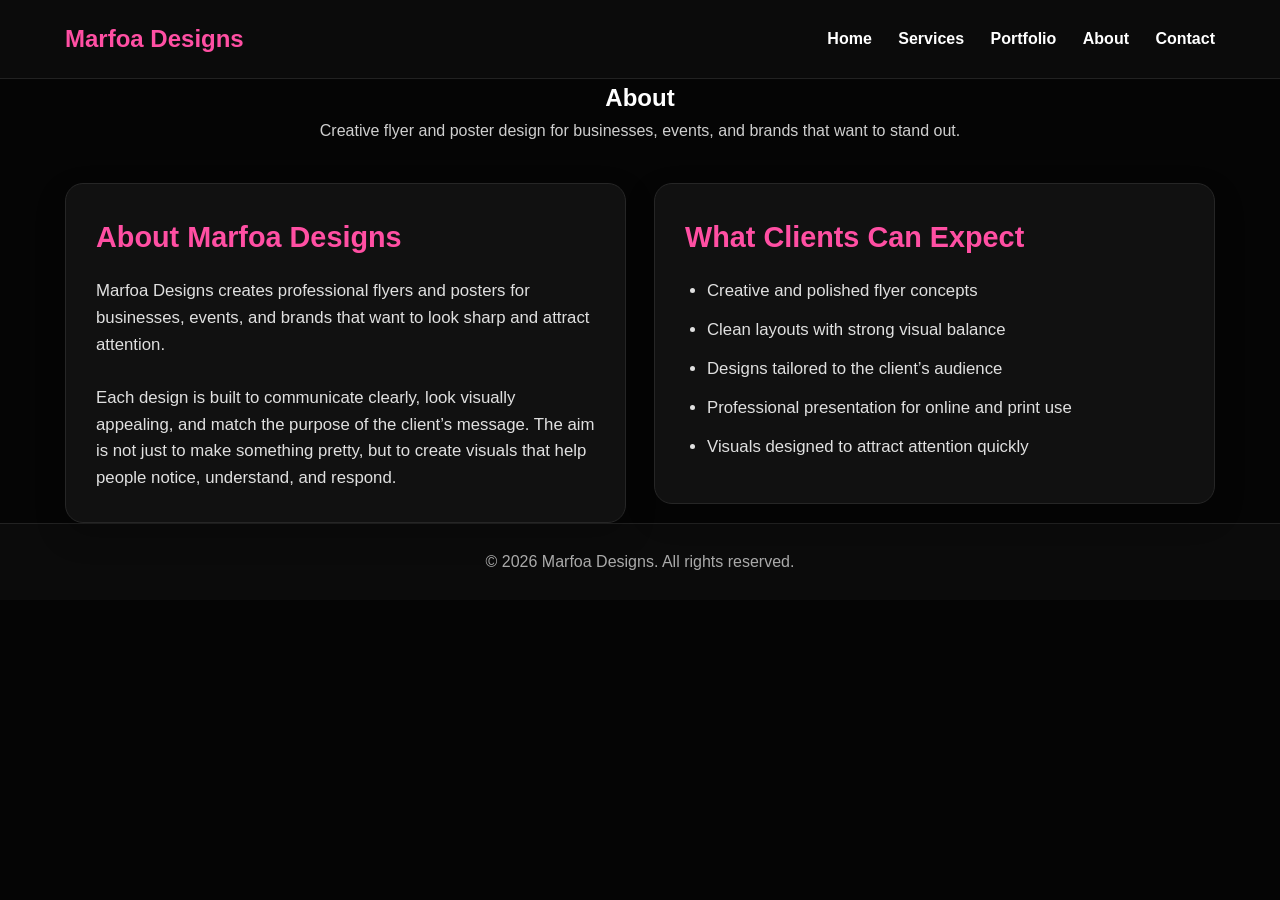
<file: about.html>
<!DOCTYPE html>
<html lang="en">
<head>
  <meta charset="UTF-8">
  <meta name="viewport" content="width=device-width, initial-scale=1.0">
  <title>Marfoa Designs | About</title>
  <link rel="stylesheet" href="style.css">
</head>
<body>

<header>
  <nav class="container nav">
    <div class="logo">Marfoa Designs</div>
    <div class="nav-links">
      <a href="index.html">Home</a>
      <a href="services.html">Services</a>
      <a href="portfolio.html">Portfolio</a>
      <a class="active" href="about.html">About</a>
      <a href="contact.html">Contact</a>
    </div>
  </nav>
</header>

<section class="section">
  <div class="container">
    <div class="section-title">
      <h1>About</h1>
      <p>Creative flyer and poster design for businesses, events, and brands that want to stand out.</p>
    </div>

    <div class="about-grid">
      <div class="about-card">
        <h3>About Marfoa Designs</h3>
        <p>
          Marfoa Designs creates professional flyers and posters for businesses,
          events, and brands that want to look sharp and attract attention.
        </p>
        <br>
        <p>
          Each design is built to communicate clearly, look visually appealing,
          and match the purpose of the client’s message. The aim is not just to
          make something pretty, but to create visuals that help people notice,
          understand, and respond.
        </p>
      </div>

      <div class="about-card">
        <h3>What Clients Can Expect</h3>
        <ul>
          <li>Creative and polished flyer concepts</li>
          <li>Clean layouts with strong visual balance</li>
          <li>Designs tailored to the client’s audience</li>
          <li>Professional presentation for online and print use</li>
          <li>Visuals designed to attract attention quickly</li>
        </ul>
      </div>
    </div>
  </div>
</section>

<footer>
  <div class="container">
    <p>© 2026 Marfoa Designs. All rights reserved.</p>
  </div>
</footer>

</body>
</html>
</file>
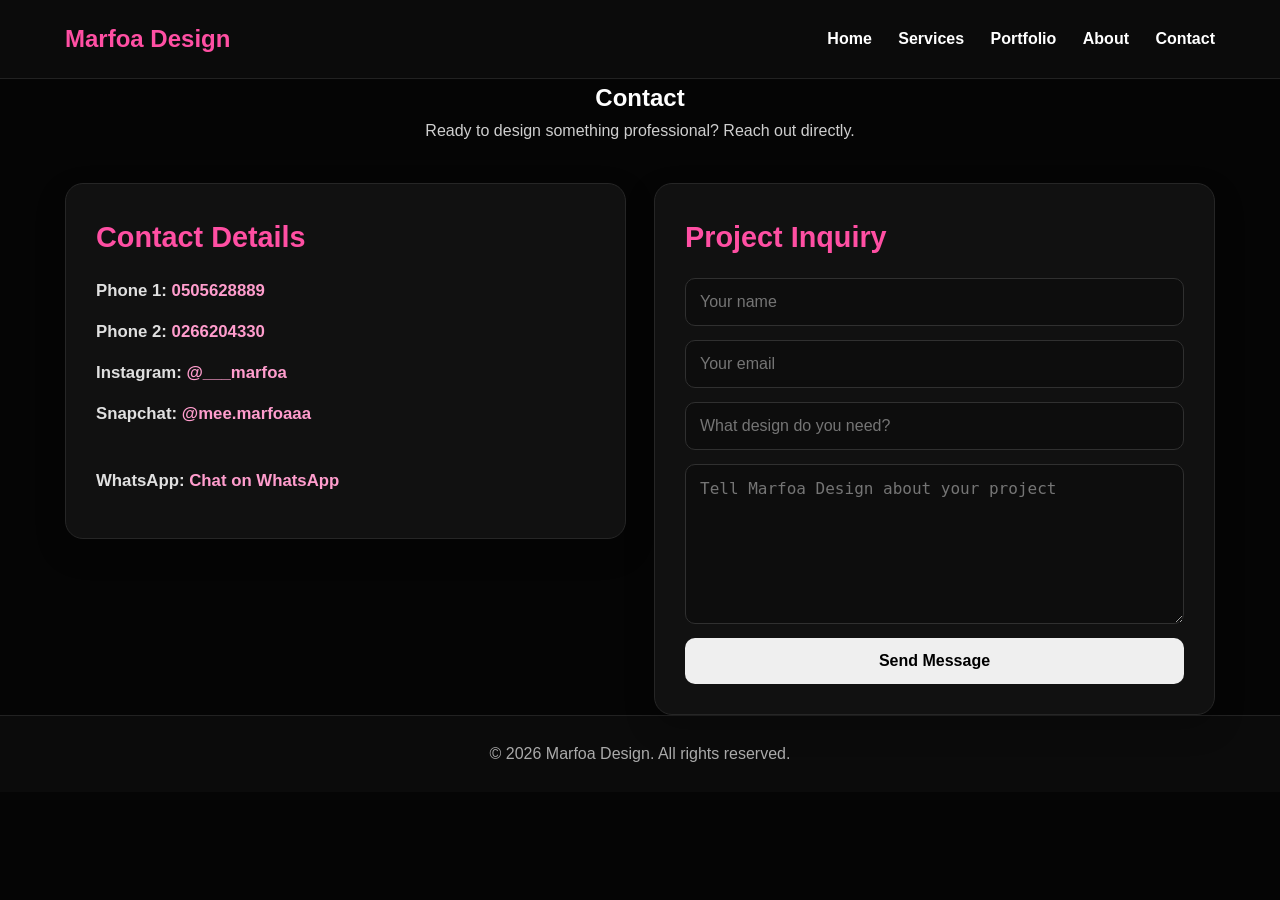
<file: contact.html>
<!DOCTYPE html>
<html lang="en">
<head>
  <meta charset="UTF-8">
  <meta name="viewport" content="width=device-width, initial-scale=1.0">
  <title>Marfoa Design | Contact</title>
  <link rel="stylesheet" href="style.css">
</head>
<body>

<header>
  <nav class="container nav">
    <div class="logo">Marfoa Design</div>
    <div class="nav-links">
      <a href="index.html">Home</a>
      <a href="services.html">Services</a>
      <a href="portfolio.html">Portfolio</a>
      <a href="about.html">About</a>
      <a class="active" href="contact.html">Contact</a>
    </div>
  </nav>
</header>

<section class="section">
  <div class="container">
    <div class="section-title">
      <h1>Contact</h1>
      <p>Ready to design something professional? Reach out directly.</p>
    </div>

    <div class="contact-grid">
      <div class="contact-card">
        <h3>Contact Details</h3>

        <p>
          <strong>Phone 1:</strong>
          <a class="highlight" href="tel:+233505628889">0505628889</a>
        </p>

        <p>
          <strong>Phone 2:</strong>
          <a class="highlight" href="tel:+233266204330">0266204330</a>
        </p>

        <p>
          <strong>Instagram:</strong>
          <a class="highlight" href="https://www.instagram.com/___marfoa/" target="_blank">@___marfoa</a>
        </p>

        <p>
          <strong>Snapchat:</strong>
          <a class="highlight" href="snapchat://add/mee.marfoaaa">@mee.marfoaaa</a>
        </p>

       
        <br>

        <p>
          <strong>WhatsApp:</strong>
          <a class="highlight" href="https://wa.me/233266204330" target="_blank">Chat on WhatsApp</a>
        </p>
      </div>

      <div class="contact-card">
        <h3>Project Inquiry</h3>

        <form action="https://formspree.io/f/xzdkazao" method="POST">
          <input type="text" name="name" placeholder="Your name" required>
          <input type="email" name="email" placeholder="Your email" required>
          <input type="text" name="service" placeholder="What design do you need?" required>
          <textarea name="message" placeholder="Tell Marfoa Design about your project" required></textarea>
          <button class="btn btn-primary" type="submit">Send Message</button>
        </form>

      
      </div>
    </div>
  </div>
</section>

<footer>
  <div class="container">
    <p>© 2026 Marfoa Design. All rights reserved.</p>
  </div>
</footer>

</body>
</html>
</file>
<file: style.css>
* {
  margin: 0;
  padding: 0;
  box-sizing: border-box;
}

body {
  font-family: Arial, sans-serif;
  background: #050505;
  color: #ffffff;
  line-height: 1.6;
}

a {
  text-decoration: none;
}

.container {
  width: 90%;
  max-width: 1150px;
  margin: auto;
}

header {
  background: #0b0b0b;
  border-bottom: 1px solid #222;
  position: sticky;
  top: 0;
  z-index: 100;
}

.nav {
  display: flex;
  justify-content: space-between;
  align-items: center;
  padding: 20px 0;
}

.logo {
  font-size: 1.5rem;
  font-weight: 700;
  color: #ff4fa3;
}

.nav-links a {
  color: #fff;
  margin-left: 22px;
  font-weight: 600;
  transition: 0.3s;
}

.nav-links a:hover {
  color: #ff4fa3;
}

.hero {
  padding: 90px 0 70px;
  background: linear-gradient(to bottom, #0d0d0d, #050505);
}

.hero-grid {
  display: grid;
  grid-template-columns: 1.2fr 0.8fr;
  gap: 35px;
  align-items: center;
}

.tag {
  display: inline-block;
  background: rgba(255, 79, 163, 0.14);
  color: #ff89c3;
  padding: 10px 16px;
  border-radius: 999px;
  font-size: 0.9rem;
  margin-bottom: 18px;
  font-weight: 700;
}

.hero-text h1 {
  font-size: 3.4rem;
  line-height: 1.05;
  margin-bottom: 20px;
  color: #ffffff;
}

.hero-text p {
  font-size: 1.08rem;
  color: #d8d8d8;
  max-width: 650px;
  margin-bottom: 28px;
}

.hero-buttons {
  display: flex;
  gap: 15px;
  flex-wrap: wrap;
}

.btn {
  display: inline-block;
  padding: 14px 24px;
  border-radius: 10px;
  font-weight: 700;
  transition: 0.3s;
}

.primary-btn {
  background: #ff4fa3;
  color: white;
}

.primary-btn:hover {
  background: #e63d91;
}

.secondary-btn {
  background: transparent;
  color: white;
  border: 1px solid #ff4fa3;
}

.secondary-btn:hover {
  background: rgba(255, 79, 163, 0.12);
}

.hero-card {
  background: #111;
  border: 1px solid #222;
  border-radius: 18px;
  padding: 28px;
  box-shadow: 0 10px 30px rgba(0,0,0,0.3);
}

.hero-card h3 {
  color: #ff4fa3;
  margin-bottom: 16px;
}

.hero-card ul {
  padding-left: 20px;
}

.hero-card li {
  margin-bottom: 12px;
  color: #e5e5e5;
}

.featured-work,
.portfolio-preview,
.cta-section {
  padding: 75px 0;
}

.section-title {
  text-align: center;
  margin-bottom: 40px;
}

.section-title h2 {
  color: #ff4fa3;
  font-size: 2rem;
  margin-bottom: 10px;
}

.section-title p {
  color: #cfcfcf;
  max-width: 650px;
  margin: auto;
}

.card-grid {
  display: grid;
  grid-template-columns: repeat(auto-fit, minmax(240px, 1fr));
  gap: 24px;
}

.card {
  padding: 28px;
  background: linear-gradient(135deg, #151515, #0f0f0f);
  border: 1px solid #2a2a2a;
  border-radius: 18px;
  transition: all 0.35s ease;
  position: relative;
  overflow: hidden;
}

.card:hover {
  transform: translateY(-10px) scale(1.02);
  border-color: #ff4fa3;
  box-shadow: 0 20px 40px rgba(255, 79, 163, 0.15);
}

.card h3 {
  color: #ff4fa3;
  margin-bottom: 12px;
}

.card p {
  color: #ddd;
}

.card::before {
  content: "";
  position: absolute;
  width: 0%;
  height: 2px;
  bottom: 0;
  left: 0;
  background: #ff4fa3;
  transition: 0.4s;
}

.card:hover::before {
  width: 100%;
}

.portfolio-grid {
  display: grid;
  grid-template-columns: repeat(auto-fit, minmax(220px, 1fr));
  gap: 20px;
  align-items: start;
}

.portfolio-item {
  background: linear-gradient(135deg, #1a1a1a, #101010);
  border: 1px solid #2d2d2d;
  border-radius: 16px;
  overflow: hidden;
  padding: 12px;
  text-align: center;
}

.portfolio-item img {
  width: 100%;
  height: 280px;
  object-fit: contain;
  background: #0b0b0b;
  border-radius: 12px;
  cursor: pointer;
  transition: transform 0.3s ease;
}

.portfolio-item img:hover {
  transform: scale(1.03);
}

.portfolio-item p {
  padding: 14px 8px 6px;
  color: #f0f0f0;
  font-weight: 600;
}

.placeholder-box {
  background: linear-gradient(135deg, #1a1a1a, #101010);
  border: 1px solid #2a2a2a;
  min-height: 280px;
  border-radius: 16px;
  display: flex;
  align-items: center;
  justify-content: center;
  color: #ff89c3;
  font-weight: 700;
  text-align: center;
  padding: 20px;
}

.center-btn {
  text-align: center;
  margin-top: 30px;
}

.cta-box {
  background: #111;
  border: 1px solid #222;
  border-radius: 18px;
  padding: 35px;
  display: flex;
  justify-content: space-between;
  align-items: center;
  gap: 20px;
}

.cta-box h2 {
  color: #ff4fa3;
  margin-bottom: 10px;
}

.cta-box p {
  color: #ddd;
  max-width: 700px;
}

footer {
  background: #0b0b0b;
  border-top: 1px solid #222;
  text-align: center;
  padding: 25px 0;
  color: #aaa;
}

@media (max-width: 900px) {
  .hero-grid,
  .cta-box {
    grid-template-columns: 1fr;
    display: grid;
  }

  .hero-text h1 {
    font-size: 2.5rem;
  }

  .nav {
    flex-direction: column;
    gap: 15px;
  }

  .nav-links {
    text-align: center;
  }

  .nav-links a {
    margin: 8px 10px;
    display: inline-block;
  }
}

.lightbox {
  display: none;
  position: fixed;
  z-index: 2000;
  left: 0;
  top: 0;
  width: 100%;
  height: 100%;
  background: rgba(0, 0, 0, 0.9);
  justify-content: center;
  align-items: center;
  padding: 20px;
}

.lightbox-content {
  max-width: 90%;
  max-height: 90%;
  border-radius: 12px;
  box-shadow: 0 10px 30px rgba(0,0,0,0.5);
}

.lightbox-close {
  position: absolute;
  top: 20px;
  right: 30px;
  color: white;
  font-size: 2.5rem;
  font-weight: bold;
  cursor: pointer;
}

.preview-grid {
  display: grid;
  grid-template-columns: repeat(auto-fit, minmax(220px, 1fr));
  gap: 20px;
}

.preview-box {
  background: linear-gradient(135deg, #1a1a1a, #101010);
  border: 1px solid #2d2d2d;
  border-radius: 16px;
  overflow: hidden;
  padding: 12px;
  text-align: center;
}

.preview-box img {
  width: 100%;
  height: 260px;
  object-fit: contain;
  background: #0b0b0b;
  border-radius: 12px;
}

.hero {
  padding: 90px 0 70px;
}

.hero-grid {
  display: grid;
  grid-template-columns: 1.05fr 0.95fr;
  gap: 32px;
  align-items: center;
}

.hero-text h1 {
  font-size: 3.2rem;
  line-height: 1.05;
  margin-bottom: 18px;
}

.hero-text p {
  color: #d6d6d6;
  font-size: 1.08rem;
  margin-bottom: 26px;
  max-width: 620px;
}

.tag {
  display: inline-block;
  background: rgba(255, 79, 163, 0.12);
  color: #ff9dcd;
  padding: 10px 16px;
  border-radius: 999px;
  font-size: 0.9rem;
  margin-bottom: 18px;
  font-weight: 700;
}

.hero-buttons {
  display: flex;
  flex-wrap: wrap;
  gap: 14px;
}

.hero-showcase {
  display: grid;
  gap: 16px;
}

.hero-showcase-main {
  background: #111111;
  border: 1px solid #262626;
  border-radius: 18px;
  padding: 12px;
}

.hero-showcase-main img {
  width: 100%;
  height: 360px;
  object-fit: contain;
  background: #0b0b0b;
  border-radius: 12px;
}

.hero-showcase-grid {
  display: grid;
  grid-template-columns: repeat(3, 1fr);
  gap: 14px;
}

.hero-showcase-grid img {
  width: 100%;
  height: 150px;
  object-fit: contain;
  background: #0b0b0b;
  border: 1px solid #262626;
  border-radius: 14px;
  padding: 8px;
}

@media (max-width: 900px) {
  .hero-grid {
    grid-template-columns: 1fr;
  }

  .hero-text h1 {
    font-size: 2.3rem;
  }

  .hero-showcase-main img {
    height: 300px;
  }

  .hero-showcase-grid {
    grid-template-columns: 1fr 1fr 1fr;
  }

  .hero-showcase-grid img {
    height: 110px;
  }
}

.preview-box p {
  padding: 14px 8px 6px;
  color: #f0f0f0;
  font-weight: 600;
}

.contact-grid {
  display: grid;
  grid-template-columns: 1fr 1fr;
  gap: 28px;
  align-items: start;
}

.contact-card {
  background: #111111;
  border: 1px solid #262626;
  border-radius: 18px;
  padding: 30px;
  box-shadow: 0 12px 30px rgba(0, 0, 0, 0.22);
}

.contact-card h3 {
  color: #ff4fa3;
  margin-bottom: 18px;
  font-size: 1.8rem;
}

.contact-card p {
  color: #e0e0e0;
  margin-bottom: 14px;
  font-size: 1.05rem;
}

.highlight {
  color: #ff9dcd;
  font-weight: 700;
}

form {
  display: grid;
  gap: 14px;
  margin-top: 18px;
}

input,
textarea {
  width: 100%;
  padding: 14px;
  border: 1px solid #303030;
  border-radius: 10px;
  font-size: 1rem;
  background: #0d0d0d;
  color: white;
}

textarea {
  min-height: 160px;
  resize: vertical;
}

button {
  border: none;
  cursor: pointer;
  font-size: 1rem;
}

.small-note {
  color: #bbbbbb;
  font-size: 0.95rem;
  margin-top: 10px;
}

@media (max-width: 900px) {
  .contact-grid {
    grid-template-columns: 1fr;
  }
}

.about-grid {
  display: grid;
  grid-template-columns: 1fr 1fr;
  gap: 28px;
  align-items: start;
}

.about-card {
  background: #111111;
  border: 1px solid #262626;
  border-radius: 18px;
  padding: 30px;
  box-shadow: 0 12px 30px rgba(0, 0, 0, 0.22);
}

.about-card h3 {
  color: #ff4fa3;
  margin-bottom: 18px;
  font-size: 1.8rem;
}

.about-card p,
.about-card li {
  color: #e0e0e0;
  font-size: 1.05rem;
}

.about-card ul {
  padding-left: 22px;
}

.about-card li {
  margin-bottom: 12px;
}

@media (max-width: 900px) {
  .about-grid {
    grid-template-columns: 1fr;
  }
}

/* ===== CARD ENTRANCE ANIMATION ===== */

.animate-card {
  opacity: 0;
  transform: translateY(40px);
  animation: fadeUp 0.8s ease forwards;
}

.animate-card:nth-child(1) { animation-delay: 0.1s; }
.animate-card:nth-child(2) { animation-delay: 0.2s; }
.animate-card:nth-child(3) { animation-delay: 0.3s; }
.animate-card:nth-child(4) { animation-delay: 0.4s; }
.animate-card:nth-child(5) { animation-delay: 0.5s; }
.animate-card:nth-child(6) { animation-delay: 0.6s; }

@keyframes fadeUp {
  to {
    opacity: 1;
    transform: translateY(0);
  }
}

.section-title h1 {
  animation: fadeIn 0.8s ease;
}

@keyframes fadeIn {
  from {
    opacity: 0;
    transform: translateY(-15px);
  }
  to {
    opacity: 1;
    transform: translateY(0);
  }
}
</file>
